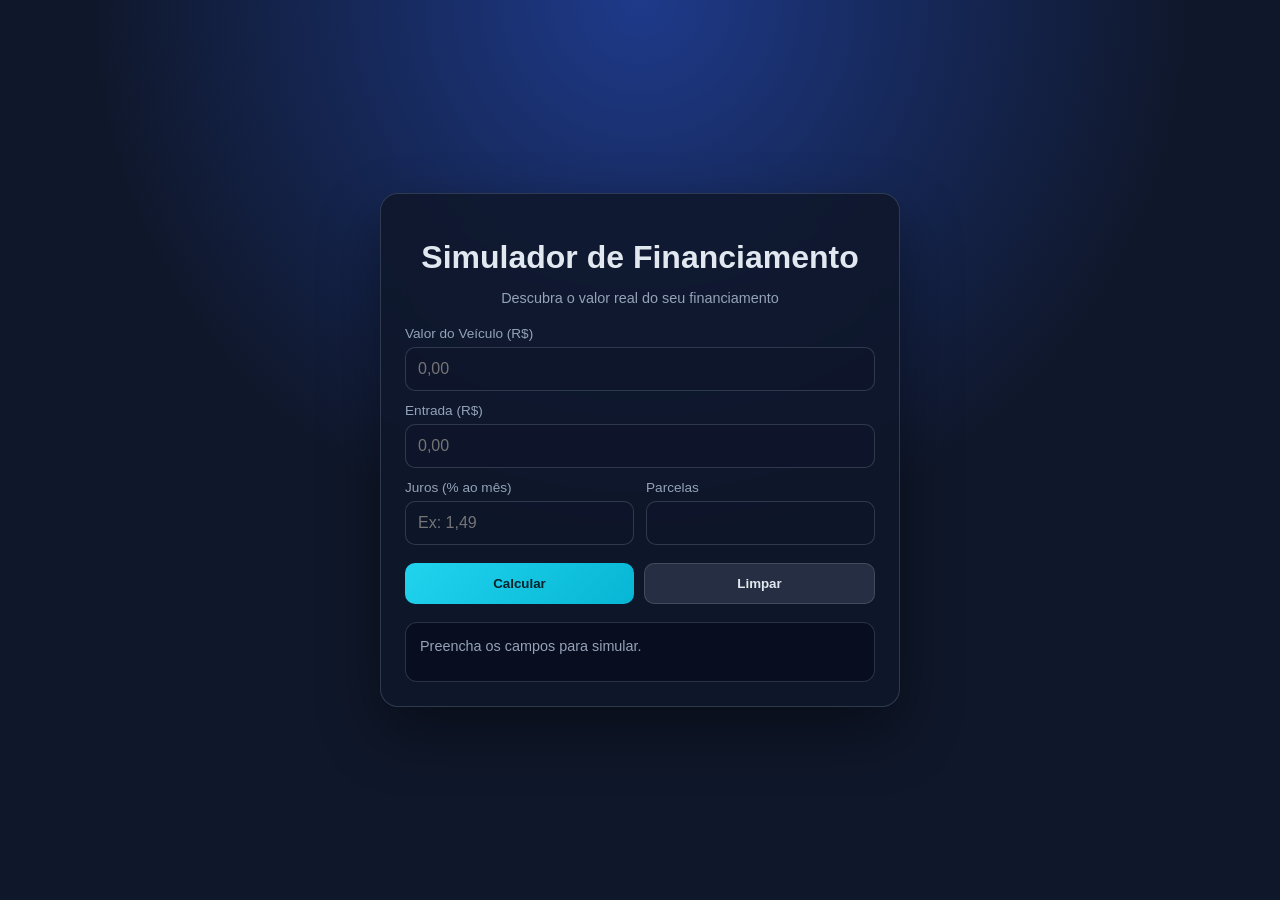
<file: index.html>
<!DOCTYPE html>
<html lang="pt-BR">
<head>
  <meta charset="UTF-8">
  <meta name="viewport" content="width=device-width, initial-scale=1.0">
  <title>Simulador de Financiamento</title>
  
  <!-- CSS -->
  <link rel="stylesheet" href="styles.css">
</head>
<body>

<div class="container">
  <h1>Simulador de Financiamento</h1>
  <p class="subtitle">Descubra o valor real do seu financiamento</p>

  <form id="form" novalidate>
    <div class="grid">
      <div class="field full">
        <label>Valor do Veículo (R$)</label>
        <input type="text" id="valor" placeholder="0,00" required>
      </div>

      <div class="field full">
        <label>Entrada (R$)</label>
        <input type="text" id="entrada" placeholder="0,00">
      </div>

      <div class="field">
        <label>Juros (% ao mês)</label>
        <input type="text" id="juros" placeholder="Ex: 1,49" required>
      </div>

      <div class="field">
        <label>Parcelas</label>
        <input type="number" id="parcelas" min="1" required>
      </div>
    </div>

    <div class="actions">
      <button type="submit" class="btn-primary">Calcular</button>
      <button type="button" class="btn-secondary" id="limpar">Limpar</button>
    </div>
  </form>

  <div class="resultado" id="resultado">
    <span class="subtitle">Preencha os campos para simular.</span>
  </div>
</div>

<!-- JavaScript -->
<script src="script.js"></script>

</body>
</html>
</file>
<file: styles.css>
:root {
  --bg-1: #0f172a;
  --bg-2: #1d4ed8;
  --card: rgba(15, 23, 42, 0.85);
  --text: #e2e8f0;
  --text-soft: #94a3b8;
  --accent: #22d3ee;
  --accent-strong: #06b6d4;
  --danger: #f87171;
  --ok: #4ade80;
  --border: rgba(148, 163, 184, 0.25);
}

* {
  box-sizing: border-box;
}

body {
  font-family: "Inter", Arial, sans-serif;
  background: radial-gradient(circle at top, #1e3a8a 0%, var(--bg-1) 50%);
  min-height: 100vh;
  margin: 0;
  display: grid;
  place-items: center;
  padding: 20px;
  color: var(--text);
}

.container {
  width: 100%;
  max-width: 520px;
  background: var(--card);
  backdrop-filter: blur(15px);
  border: 1px solid var(--border);
  border-radius: 18px;
  padding: 24px;
  box-shadow: 0 25px 60px rgba(0,0,0,0.4);
}

h1 {
  text-align: center;
  margin-bottom: 10px;
}

.subtitle {
  text-align: center;
  color: var(--text-soft);
  margin-bottom: 20px;
  font-size: 0.9rem;
}

.grid {
  display: grid;
  gap: 12px;
  grid-template-columns: repeat(2, 1fr);
}

.field.full {
  grid-column: 1 / -1;
}

label {
  font-size: 0.85rem;
  color: var(--text-soft);
  display: block;
  margin-bottom: 6px;
}

input {
  padding: 12px;
  border-radius: 10px;
  border: 1px solid var(--border);
  background: rgba(15,23,42,0.6);
  color: var(--text);
  font-size: 1rem;
  width: 100%;
}

input:focus {
  border-color: var(--accent);
  outline: none;
  box-shadow: 0 0 0 3px rgba(34,211,238,0.2);
}

.actions {
  display: flex;
  gap: 10px;
  margin-top: 18px;
}

button {
  flex: 1;
  padding: 12px;
  border-radius: 10px;
  font-weight: bold;
  border: none;
  cursor: pointer;
  transition: all 0.2s;
}

button:hover {
  opacity: 0.92;
  transform: translateY(-1px);
}

.btn-primary {
  background: linear-gradient(135deg, var(--accent), var(--accent-strong));
  color: #06222b;
}

.btn-secondary {
  background: rgba(148,163,184,0.18);
  color: var(--text);
  border: 1px solid var(--border);
}

.resultado {
  margin-top: 18px;
  padding: 14px;
  border-radius: 12px;
  background: rgba(2,6,23,0.5);
  border: 1px solid var(--border);
  min-height: 60px;
}

.resultado-item {
  display: flex;
  justify-content: space-between;
  margin-bottom: 8px;
  font-size: 0.98rem;
}

.resultado-item span {
  color: var(--text-soft);
}

.resultado-item strong {
  color: var(--ok);
}

.erro {
  color: var(--danger);
  font-weight: bold;
  text-align: center;
}

@media (max-width: 520px) {
  .grid {
    grid-template-columns: 1fr;
  }
}
</file>
